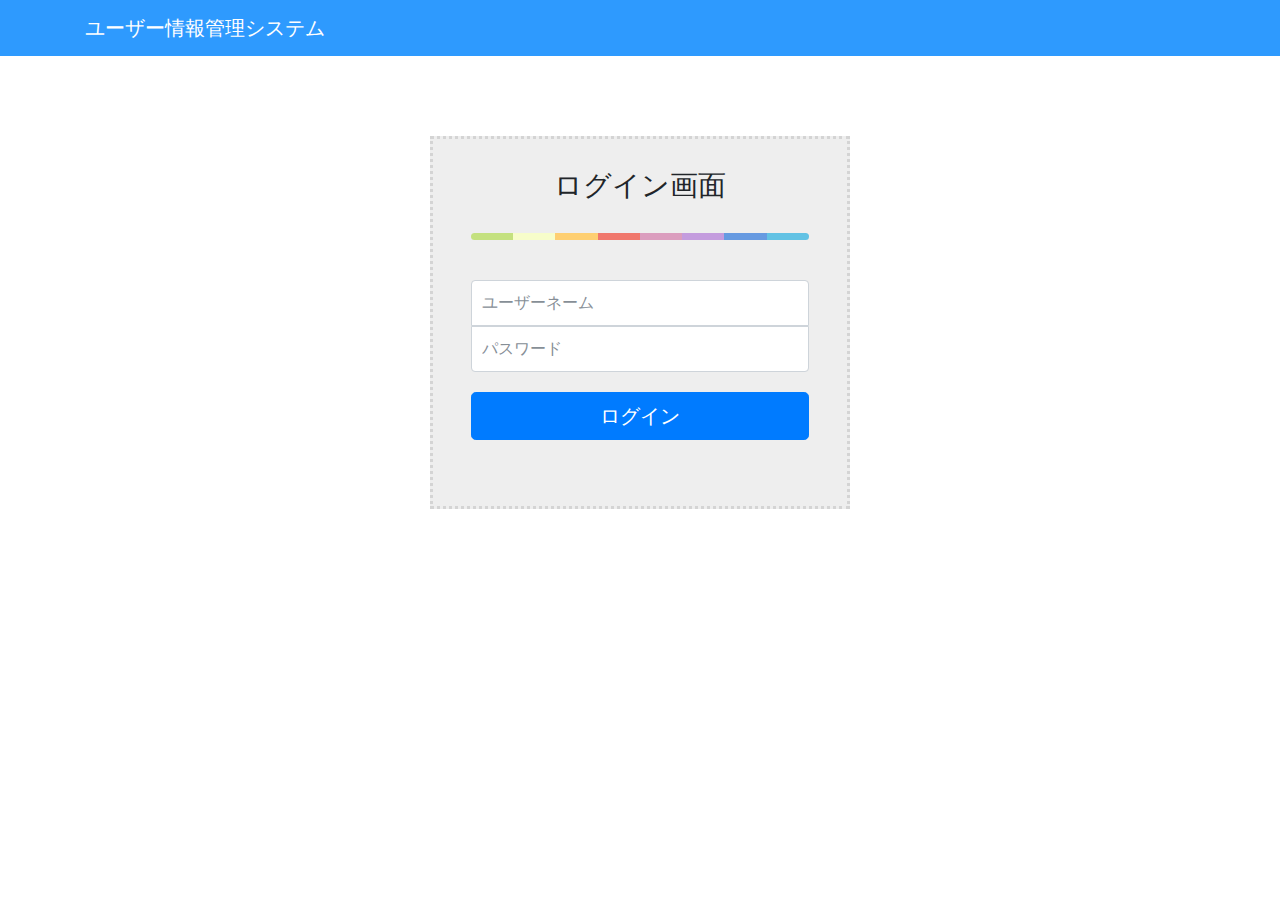
<file: Mock/index.html>
<!DOCTYPE html>
<html>
<head>
<meta charset="UTF-8">
<title>ログイン画面</title>
<!-- BootstrapのCSS読み込み -->
<link href="css/bootstrap.min.css" rel="stylesheet">
<!-- 自分で作成したCSS読み込み -->
<link href="css/original.css" rel="stylesheet">
<!-- ログインフォームCSSの読み込み -->
<link href="css/loginform.css" rel="stylesheet">
</head>

<!-- header -->
<header>
	<nav class="navbar navbar-default">
		<div class="container">
			<div class="navbar-header">
				<a class="navbar-brand" href="index.html">ユーザー情報管理システム</a>
			</div>
		</div>
	</nav>
</header>
<!-- /header -->

<!-- body -->
<body>
	<div class = "container">
		<div class="wrapper">
			<form action="userList.html" method="post" name="Login_Form" class="form-signin">
		    	<h3 class="form-signin-heading">ログイン画面</h3>
			  	<hr class="colorgraph"><br>
			  	<input type="text" class="form-control" name="ユーザーネーム" placeholder="ユーザーネーム" required/>
			  	<input type="password" class="form-control" name="パスワード" placeholder="パスワード" required/>
			  	<button class="btn btn-lg btn-primary btn-block"  name="Submit" value="Login" type="Submit">ログイン</button>
			</form>
		</div>
	</div>
</body>
<!-- body -->

</html>
</file>
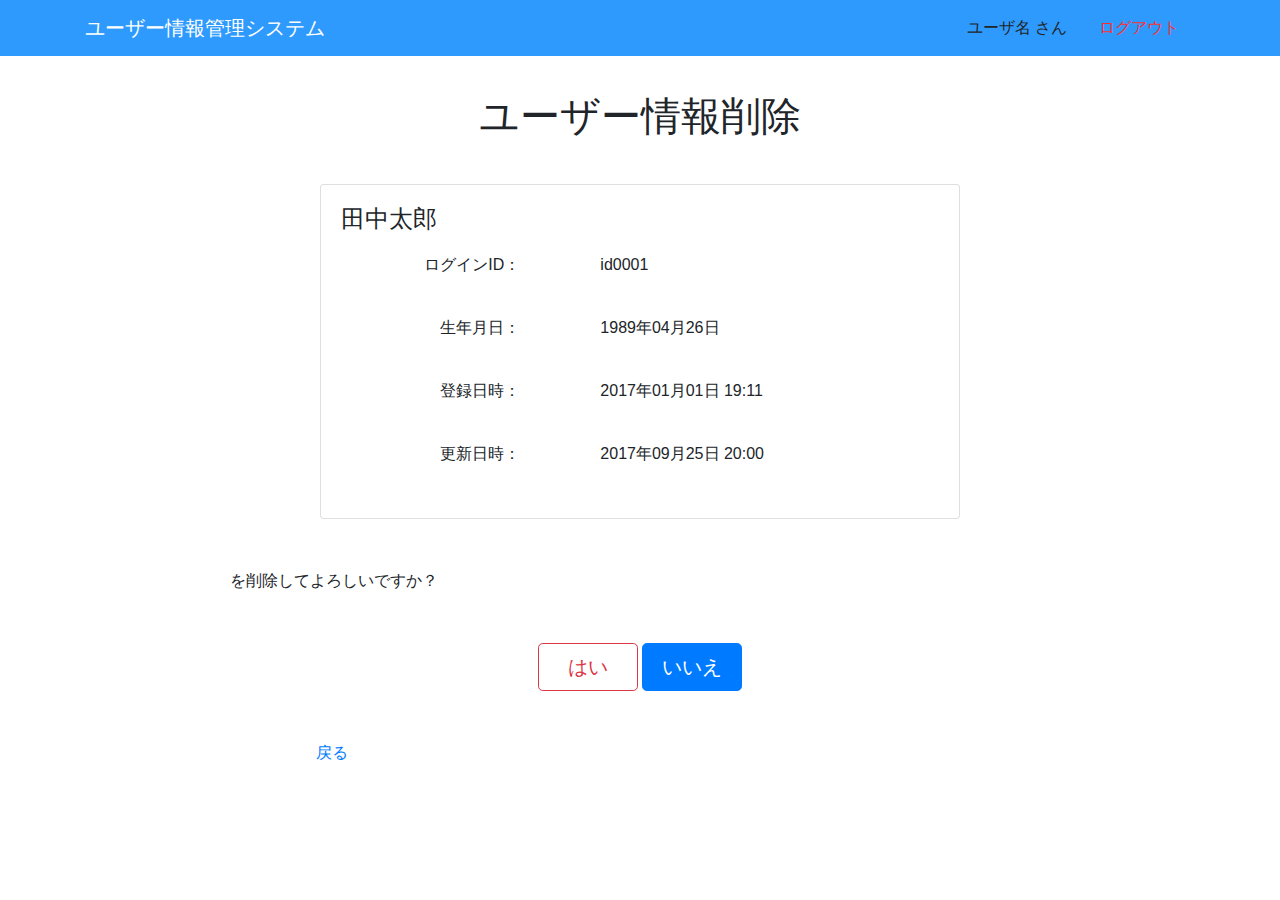
<file: Mock/userDelete.html>
<!DOCTYPE html>
<html>
<head>
<meta charset="UTF-8">
<title>ユーザ情報削除</title>
<link href="css/bootstrap.min.css" rel="stylesheet">
<!-- 自分で作成したCSS読み込み -->
<link href="css/original.css" rel="stylesheet">
</head>

<!-- header -->
<header>
	<nav class="navbar navbar-default">
		<div class="container">
			<div class="navbar-header">
				<a class="navbar-brand" href="index.html">ユーザー情報管理システム</a>
			</div>
			<ul class="nav nav-pills pull-right">
	  			<li class="nav-link">ユーザ名 さん </li>
	  		    <li class="nav-link">
	  		    	<a href="index.html" class="navbar-link logout-link">ログアウト</a>
	            </li>
	  	    </ul>
	  	</div>
	</nav>
</header>
<!-- /header -->

<!-- body -->
<body>
	<div class="container">
		<h1>ユーザー情報削除</h1>
		<div class="card details" style="width: 40rem;">
			<div class="card-body">
		    	<h4 class="card-title">田中太郎</h4>
		    	<div class="form-group row">
  			  		<label for="login-id" class=" col-sm-4 col-form-label label-control-position">ログインID：</label>
    				<div class="col-sm-8">
    					<p class="form-control-position">
    						id0001
    					</p>
    				</div>
  				</div>
		    	<div class="form-group row">
  			  		<label for="birth" class=" col-sm-4 col-form-label label-control-position">生年月日：</label>
    				<div class="col-sm-8">
    					<p class="form-control-position">
    						1989年04月26日
    					</p>
    				</div>
  				</div>
  				<div class="form-group row">
  			  		<label for="conform" class=" col-sm-4 col-form-label label-control-position">登録日時：</label>
    				<div class="col-sm-8">
    					<p class="form-control-position">
    						2017年01月01日 19:11
    					</p>
    				</div>
  				</div>
  				<div class="form-group row">
  			  		<label for="update" class=" col-sm-4 col-form-label label-control-position">更新日時：</label>
    				<div class="col-sm-8">
    					<p class="form-control-position">
    						2017年09月25日 20:00
    					</p>
    				</div>
  				</div>
			</div>
		</div>
		<div class="row">
			<div class="col-xs-6 form-control-padding">
				を削除してよろしいですか？
			</div>
		</div>
		<div class="text-center">
			<a href="userList.html" class="btn btn-outline-danger btn-lg btn-size">はい</a>
			<a href="userList.html" class="btn btn-primary btn-lg btn-size">いいえ</a>
		</div>
		<div class="col-sm-3 back-page">
			<a href="userList.html">戻る</a>
		</div>
	</div>
</body>
<!-- /body -->

</html>
</file>
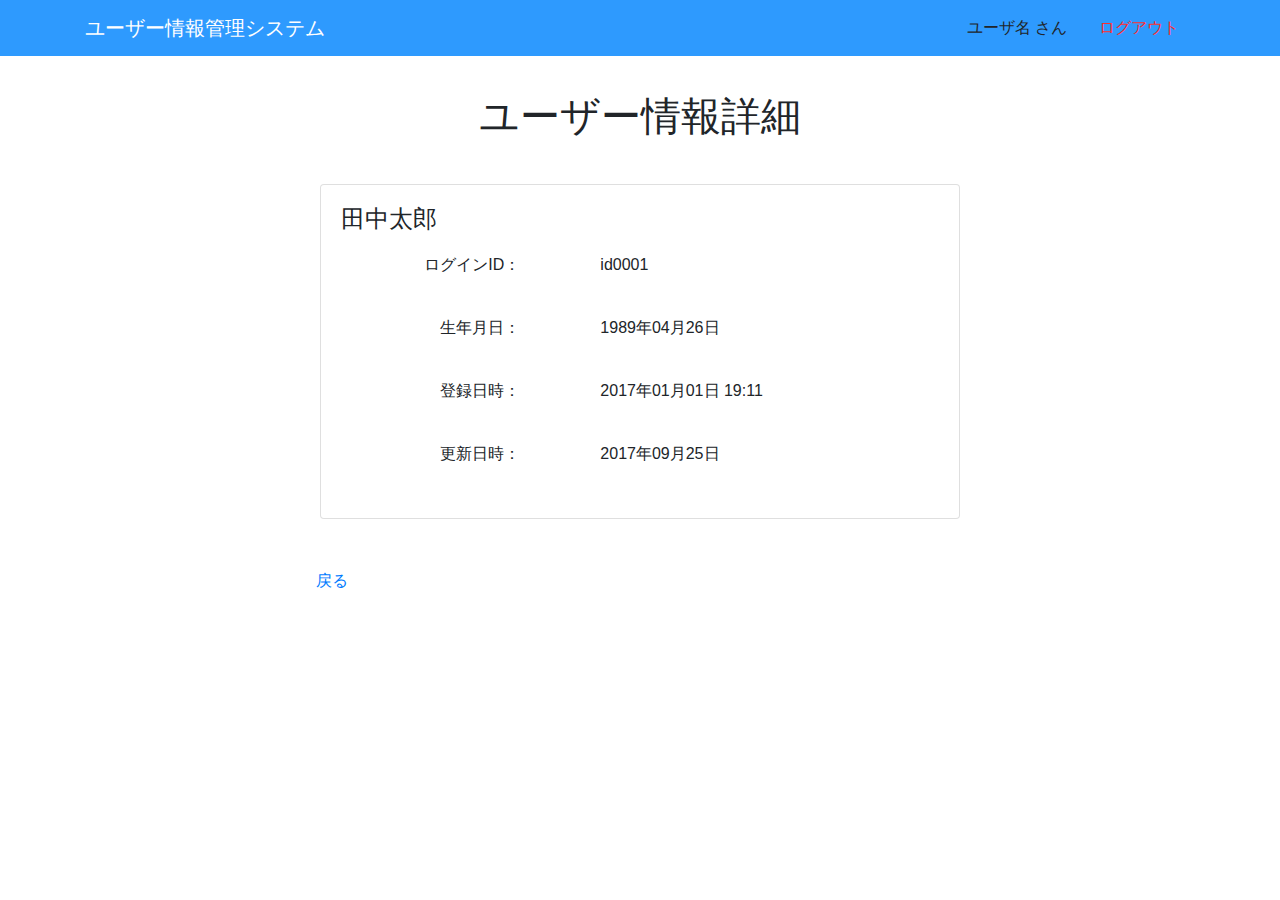
<file: Mock/userDetail.html>
<!DOCTYPE html>
<html>
<head>
<meta charset="UTF-8">
<title>ユーザー情報詳細参照</title>
<!-- BootstrapのCSS読み込み -->
<link href="css/bootstrap.min.css" rel="stylesheet">
<!-- 自分で作成したCSS読み込み -->
<link href="css/original.css" rel="stylesheet">
</head>

<!-- header -->
<header>
	<nav class="navbar navbar-default">
		<div class="container">
			<div class="navbar-header">
				<a class="navbar-brand" href="index.html">ユーザー情報管理システム</a>
			</div>
			<ul class="nav nav-pills pull-right">
	  			<li class="nav-link">ユーザ名 さん </li>
	  		    <li class="nav-link">
	  		    	<a href="index.html" class="navbar-link logout-link">ログアウト</a>
	            </li>
	  	    </ul>
	  	</div>
	</nav>
</header>
<!-- /header -->

<!-- body -->
<body>
	<div class="container">
		<h1>ユーザー情報詳細</h1>
		<div class="card details" style="width: 40rem;">
			<div class="card-body">
		    	<h4 class="card-title">田中太郎</h4>
		    	<div class="form-group row">
  			  		<label for="login-id" class=" col-sm-4 col-form-label label-control-position">ログインID：</label>
    				<div class="col-sm-8">
    					<p class="form-control-position">
    						id0001
    					</p>
    				</div>
  				</div>
		    	<div class="form-group row">
  			  		<label for="birth" class=" col-sm-4 col-form-label label-control-position">生年月日：</label>
    				<div class="col-sm-8">
    					<p class="form-control-position">
    						1989年04月26日
    					</p>
    				</div>
  				</div>
  				<div class="form-group row">
  			  		<label for="conform" class=" col-sm-4 col-form-label label-control-position">登録日時：</label>
    				<div class="col-sm-8">
    					<p class="form-control-position">
    						2017年01月01日 19:11
    					</p>
    				</div>
  				</div>
  				<div class="form-group row">
  			  		<label for="update" class=" col-sm-4 col-form-label label-control-position">更新日時：</label>
    				<div class="col-sm-8">
    					<p class="form-control-position">
    						2017年09月25日
    					</p>
    				</div>
  				</div>
			</div>
		</div>
		<div class="col-sm-3 back-page">
			<a href="userList.html">戻る</a>
		</div>
	</div>
</body>
<!-- /body -->

</html>
</file>
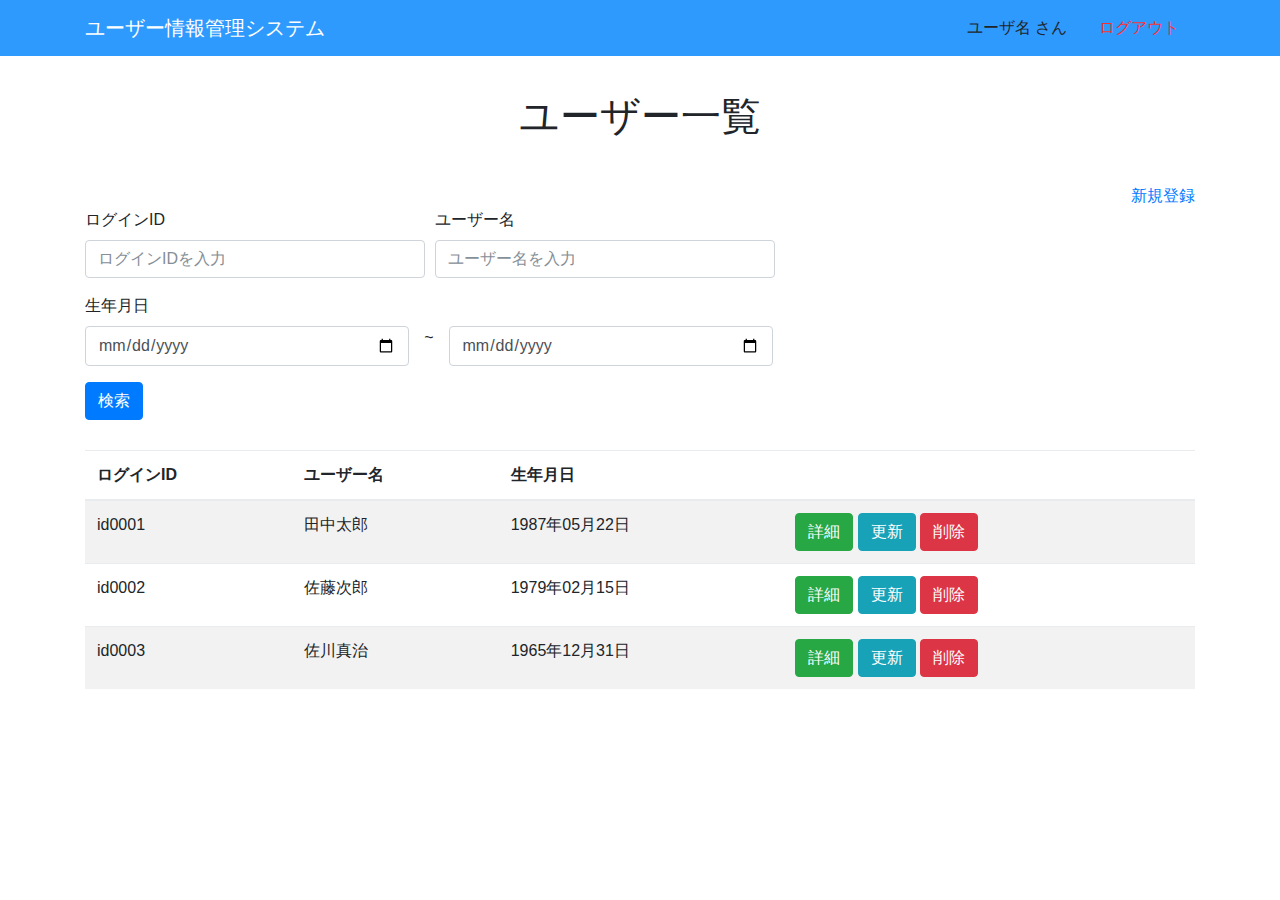
<file: Mock/userList.html>
<!DOCTYPE html>
<html>
<head>
<meta charset="UTF-8">
<title>ユーザー一覧</title>
<!-- BootstrapのCSS読み込み -->
<link href="css/bootstrap.min.css" rel="stylesheet">
<!-- 自分で作成したCSS読み込み -->
<link href="css/original.css" rel="stylesheet">
</head>

<!-- header -->
<header>
	<nav class="navbar navbar-default">
		<div class="container">
			<div class="navbar-header">
				<a class="navbar-brand" href="index.html">ユーザー情報管理システム</a>
			</div>
			<ul class="nav nav-pills pull-right">
	  			<li class="nav-link">ユーザ名 さん </li>
	  		    <li class="nav-link">
	  		    	<a href="index.html" class="navbar-link logout-link">ログアウト</a>
	            </li>
	  	    </ul>
	  	</div>
	</nav>
</header>
<!-- /header -->

<!-- body -->
<body>
	<div class="container">
		<h1>ユーザー一覧</h1>
		<div class="text-right">
    		<a href="userCreate.html">新規登録</a>
    	</div>
		<form>
	  		<div class="form-row id-name">
	    		<div class="form-group col-md-6">
	      			<label for="login-id">ログインID</label>
	      			<input type="text" class="form-control" id="login-id" placeholder="ログインIDを入力">
	    		</div>
	    		<div class="form-group col-md-6">
	      			<label for="user-name">ユーザー名</label>
	      			<input type="text" class="form-control" id="user-name" placeholder="ユーザー名を入力">
	    		</div>
	  		</div>
	  	 	<div class="form-group">
	     		<label for="birth" class="control-label">生年月日</label>
	        	<div class="row birthday">
		            <div class="col-sm-5">
		                <input type="date" name="date-start" id="date-start" class="form-control" size="30"/>
		            </div>
		            ~
		            <div class="col-sm-5">
		                <input type="date" name="date-end" id="date-end" class="form-control"/>
		            </div>
		        </div>
			</div>
			<button type="submit" class="btn btn-primary">検索</button>
	    </form>
		<table class="table table-striped" style="margin-top:30px">
			<thead>
			   	<tr>
			   	    <th>ログインID</th>
			    	<th>ユーザー名</th>
			    	<th>生年月日</th>
			    	<th></th>
			    </tr>
			</thead>
			<tbody>
		    	<tr>
			      	<td> id0001</td>
		    	  	<td>田中太郎</td>
		      		<td>1987年05月22日</td>
		      		<td>
		      			<a href="userDetail.html" class="btn btn-success">詳細</a>
		      			<a href="userUpdate.html" class="btn btn-info">更新</a>
		      			<a href="userDelete.html" class="btn btn-danger">削除</a>
		      		</td>
		    	</tr>
		    	<tr>
			      	<td>id0002</td>
			      	<td>佐藤次郎</td>
			      	<td>1979年02月15日</td>
			      	<td>
			      		<a href="userDetail.html" class="btn btn-success">詳細</a>
			      		<a href="userUpdate.html" class="btn btn-info">更新</a>
			      		<a href="userDelete.html" class="btn btn-danger">削除</a>
			        </td>
		    	</tr>
		    	<tr>
			      	<td>id0003</td>
			      	<td>佐川真治</td>
			      	<td>1965年12月31日</td>
			      	<td>
			      		<a href="userDetail.html" class="btn btn-success">詳細</a>
			      		<a href="userUpdate.html" class="btn btn-info">更新</a>
			      		<a href="userDelete.html" class="btn btn-danger">削除</a>
			      	</td>
		    	</tr>
		   	</tbody>
		</table>
	</div>
</body>
<!-- /body -->

</html>
</file>
<file: Mock/css/original.css>
@charset "UTF-8";
/*ページヘッダー設定*/
/*ヘッダーテキスト設定*/
.navbar-default{
  background-color:#2E9AFE;
}
.navbar-default .navbar-brand {
  color: white;
}
.navbar-default .navbar-brand:focus,
.navbar-default .navbar-brand:hover {
  color: #0B4C5F;
  background-color: transparent;
}
/*ログアウトテキスト設定*/
.logout-link{
  color:#FE2E2E;
}
.logout-link:hover{
  color:#610B0B;
}

/*全体共通*/
/*見出しテキスト設定*/
h1{
  text-align:center;
  line-height:3.0;
}
/*戻るボタン設定*/
.back-page{
  padding-top: 50px;
  padding-bottom: 100px;
  text-align: right;
}
/*ユーザー一覧設定*/
/*ログインID,ユーザー名フォームサイズ*/
.id-name{
  width: 700px;
}
 /*生年月日フォームサイズ*/
.birthday{
  width: 850px;
}
/*ユーザー新規登録設定*/
/*入力フォーム設定*/
.new-data{
  width:50%;
  margin:0 auto;
}
/*登録ボタン設定*/
.new-ragistration{
  text-align: center;
}

/*ユーザー情報詳細設定*/
/*ユーザー詳細表示枠位置*/
.details{
  margin: 0 auto;
}
.label-control-position{
  text-align: right;
}
.form-control-position{
  padding-top: 7px;
  padding-left: 50px;
}

/*ユーザー情報削除設定*/
/*削除テキスト位置*/
.form-control-padding{
  padding-top: 50px;
  padding-left: 160px;
  padding-bottom: 50px;
}
/*削除ボタンサイズ*/
.btn-size{
  width:100px;
}
</file>
<file: Mock/css/loginform.css>
.wrapper {    
	margin-top: 80px;
	margin-bottom: 20px;
}

.form-signin {
  max-width: 420px;
  padding: 30px 38px 66px;
  margin: 0 auto;
  background-color: #eee;
  border: 3px dotted rgba(0,0,0,0.1);  
  }

.form-signin-heading {
  text-align:center;
  margin-bottom: 30px;
}

.form-control {
  position: relative;
  font-size: 16px;
  height: auto;
  padding: 10px;
}

input[type="text"] {
  margin-bottom: 0px;
  border-bottom-left-radius: 0;
  border-bottom-right-radius: 0;
}

input[type="password"] {
  margin-bottom: 20px;
  border-top-left-radius: 0;
  border-top-right-radius: 0;
}

.colorgraph {
  height: 7px;
  border-top: 0;
  background: #c4e17f;
  border-radius: 5px;
  background-image: -webkit-linear-gradient(left, #c4e17f, #c4e17f 12.5%, #f7fdca 12.5%, #f7fdca 25%, #fecf71 25%, #fecf71 37.5%, #f0776c 37.5%, #f0776c 50%, #db9dbe 50%, #db9dbe 62.5%, #c49cde 62.5%, #c49cde 75%, #669ae1 75%, #669ae1 87.5%, #62c2e4 87.5%, #62c2e4);
  background-image: -moz-linear-gradient(left, #c4e17f, #c4e17f 12.5%, #f7fdca 12.5%, #f7fdca 25%, #fecf71 25%, #fecf71 37.5%, #f0776c 37.5%, #f0776c 50%, #db9dbe 50%, #db9dbe 62.5%, #c49cde 62.5%, #c49cde 75%, #669ae1 75%, #669ae1 87.5%, #62c2e4 87.5%, #62c2e4);
  background-image: -o-linear-gradient(left, #c4e17f, #c4e17f 12.5%, #f7fdca 12.5%, #f7fdca 25%, #fecf71 25%, #fecf71 37.5%, #f0776c 37.5%, #f0776c 50%, #db9dbe 50%, #db9dbe 62.5%, #c49cde 62.5%, #c49cde 75%, #669ae1 75%, #669ae1 87.5%, #62c2e4 87.5%, #62c2e4);
  background-image: linear-gradient(to right, #c4e17f, #c4e17f 12.5%, #f7fdca 12.5%, #f7fdca 25%, #fecf71 25%, #fecf71 37.5%, #f0776c 37.5%, #f0776c 50%, #db9dbe 50%, #db9dbe 62.5%, #c49cde 62.5%, #c49cde 75%, #669ae1 75%, #669ae1 87.5%, #62c2e4 87.5%, #62c2e4);
}
</file>
